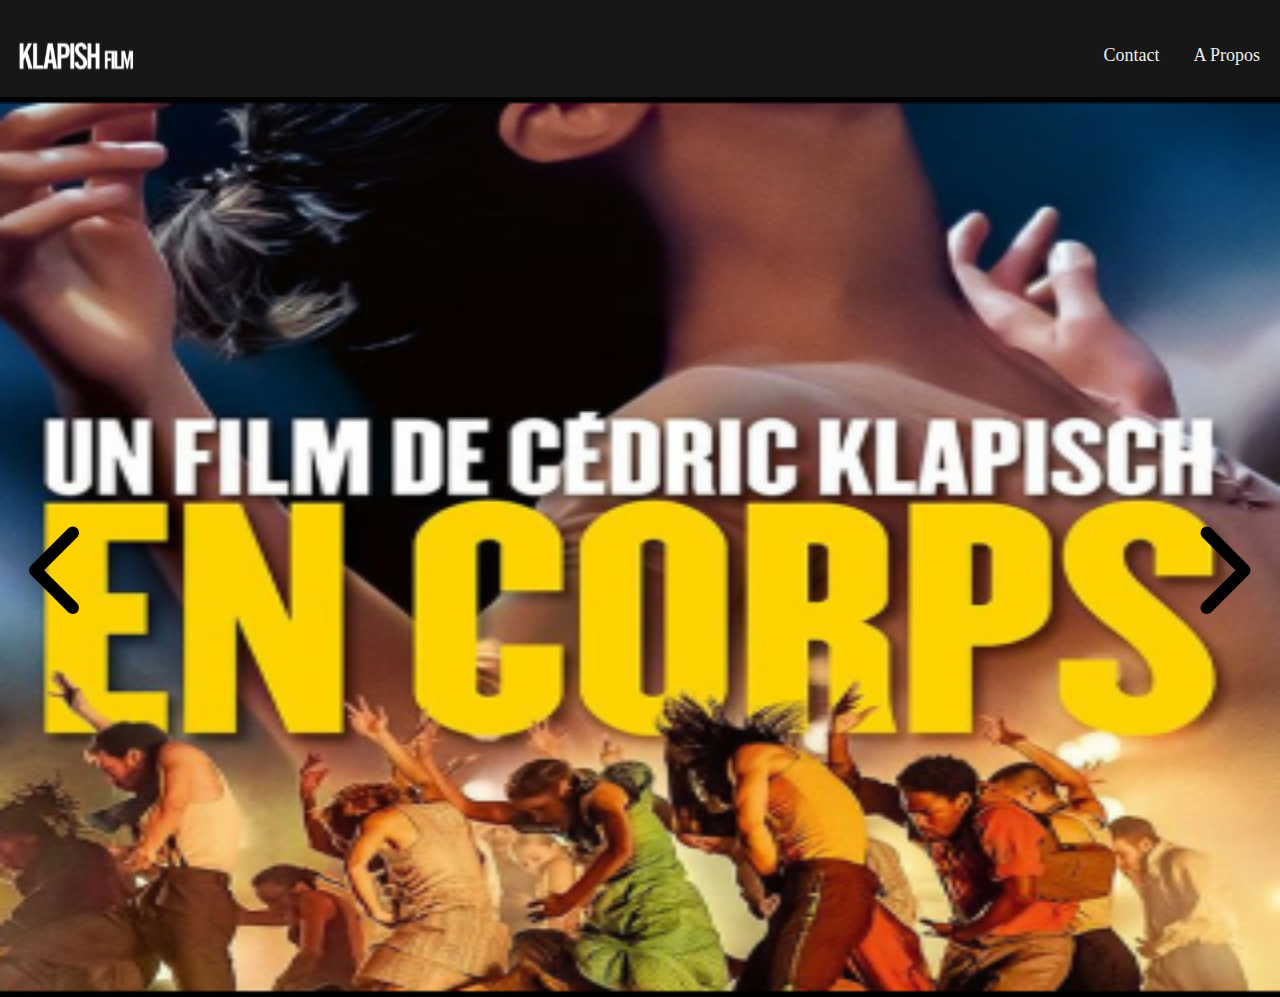
<file: index.html>
<!DOCTYPE html>
<html lang="fr-FR">
    <head>
        <meta charset="UTF-8" />
        <meta name="viewport" content="width=device-width, initial-scale=1.0" />
        <meta name="description" content="" />
        <link rel="stylesheet" href="reset.css" />
        <link rel="stylesheet" href="style.css" />
        <link
            rel="stylesheet"
            href="https://cdnjs.cloudflare.com/ajax/libs/font-awesome/6.2.0/css/all.min.css"
        />
        <link
            href="https://fonts.cdnfonts.com/css/circular-std"
            rel="stylesheet"
        />

        <script src="carousel.js" defer></script>
        <script src="main.js" defer></script>
        <title>Kaplish Film</title>
    </head>
    <body>
        <header>
            <nav class="nav">
                <img src="/img/logokaplish.svg" alt="" class="logo" />
                <div class="burger">
                    <img src="./img/Menu burger.svg" alt="" />
                </div>
                <ul class="burger_nav">
                    <a class="nav_class" href="./index.html"> Home</a>
                    <a class="nav_class" href="./corps.html"> En Corps</a>
                    <a class="nav_class" href="./about.html">A propos</a>
                </ul>
                <div class="a">
                    <ul>
                        <a href="./about.html">Contact</a>
                        <a href="./about.html">A Propos</a>
                    </ul>
                </div>
            </nav>
        </header>
        <section>
            <div class="carousel">
                <article>
                    <img src="./img/film1.png" alt="" class="container" />
                </article>
                <article>
                    <img src="./img/7539 1.png" alt="" class="container" />
                </article>
                <article>
                    <img
                        src="./img/cequinouslie2 2.png"
                        alt=""
                        class="container"
                    />
                </article>
            </div>
            <div class="indicatoro">
                <button class="previous active">
                    <i class="fa-solid fa-chevron-left"></i>
                </button>
                <button class="next">
                    <i class="fa-solid fa-chevron-right"></i>
                </button>
            </div>
            <div class="carousel-indicators">
                <div class="indicator"></div>
                <div class="indicator"></div>
                <div class="indicator"></div>
            </div>
        </section>
    </body>
</html>
</file>
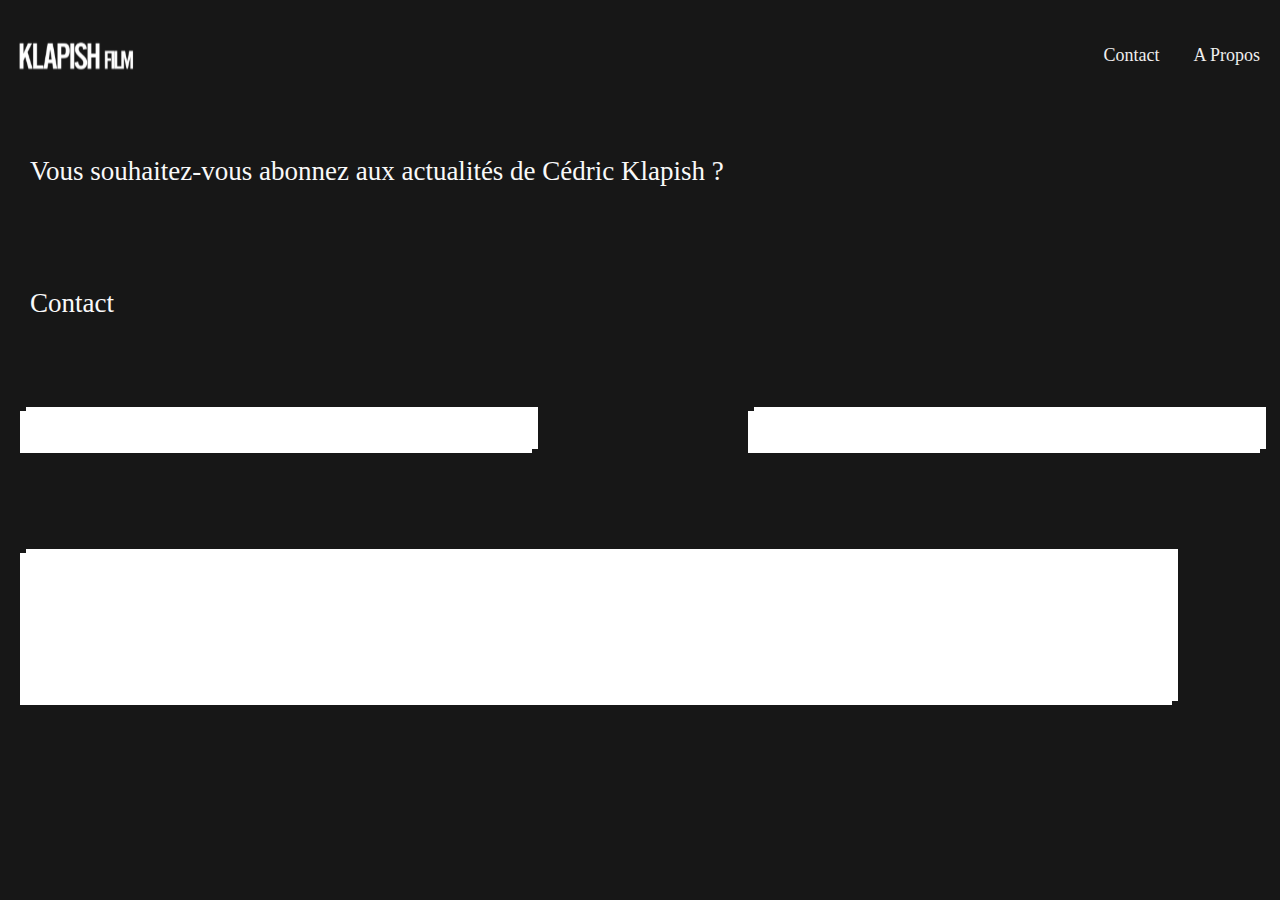
<file: about.html>
<!DOCTYPE html>
<html lang="fr-FR">
    <head>
        <meta charset="UTF-8" />
        <meta name="viewport" content="width=device-width, initial-scale=1.0" />
        <meta name="description" content="" />
        <link rel="stylesheet" href="reset.css" />
        <link rel="stylesheet" href="style.css" />
        <script src="carousel.js" defer></script>
        <script src="main.js" defer></script>
        <title>Kaplish Film</title>
    </head>
    <body>
        <header>
            <nav class="nav">
                <img src="/img/logokaplish.svg" alt="" class="logo" />
                <div class="burger">
                    <img src="./img/Menu burger.svg" alt="" />
                </div>
                <ul class="burger_nav">
                    <a class="nav_class" href="./index.html"> Home</a>
                    <a class="nav_class" href="./corps.html"> En Corps</a>
                    <a class="nav_class" href="./about.html">A propos</a>
                </ul>
                <div class="a">
                    <ul>
                        <a href="./about.html">Contact</a>
                        <a href="./about.html">A Propos</a>
                    </ul>
                </div>
            </nav>
        </header>
        <p class="about">
            Vous souhaitez-vous abonnez aux actualités de Cédric Klapish ?
        </p>
        <p class="about2">Contact</p>
        <div class="card-container">
            <input type="text" class="card" />
            <input type="text" class="card2" />
        </div>
        <input type="text" class="card3" />
    </body>
</html>
</file>
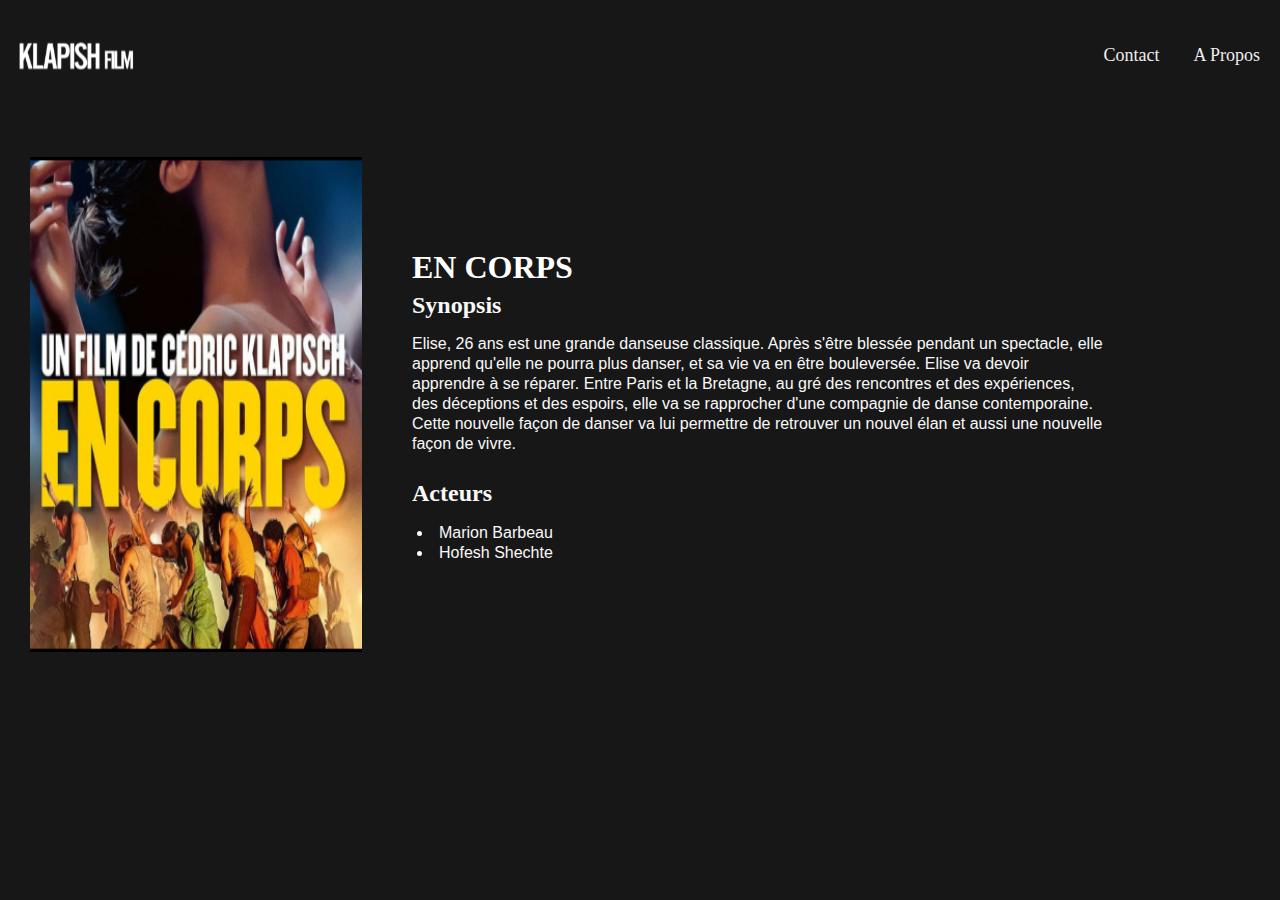
<file: corps.html>
<!DOCTYPE html>
<html lang="fr-FR">
    <head>
        <meta charset="UTF-8" />
        <meta name="viewport" content="width=device-width, initial-scale=1.0" />
        <meta name="description" content="" />
        <link rel="stylesheet" href="reset.css" />
        <link rel="stylesheet" href="style.css" />
        <script src="carousel.js" defer></script>
        <script src="main.js" defer></script>
        <title>Kaplish Film</title>
    </head>
    <body>
        <header>
            <nav class="nav">
                <img src="/img/logokaplish.svg" alt="" class="logo" />
                <div class="burger">
                    <img src="./img/Menu burger.svg" alt="" />
                </div>
                <ul class="burger_nav">
                    <a class="nav_class" href="./index.html"> Home</a>
                    <a class="nav_class" href="./corps.html"> En Corps</a>
                    <a class="nav_class" href="./about.html">A propos</a>
                </ul>
                <div class="a">
                    <ul>
                        <a href="./about.html">Contact</a>
                        <a href="./about.html">A Propos</a>
                    </ul>
                </div>
            </nav>
        </header>
        <div class="wrap">
            <img class="image2" src="./img/film1.png" alt="" />
            <div class="wrapo">
                <p class="title">En Corps</p>
                <p class="subtitle">Synopsis</p>
                <p class="text">
                    Elise, 26 ans est une grande danseuse classique. Après
                    s'être blessée pendant un spectacle, elle apprend qu'elle ne
                    pourra plus danser, et sa vie va en être bouleversée. Elise
                    va devoir apprendre à se réparer. Entre Paris et la
                    Bretagne, au gré des rencontres et des expériences, des
                    déceptions et des espoirs, elle va se rapprocher d'une
                    compagnie de danse contemporaine. Cette nouvelle façon de
                    danser va lui permettre de retrouver un nouvel élan et aussi
                    une nouvelle façon de vivre.
                </p>
                <div class="sous">
                    <p class="subtitle">Acteurs</p>
                    <div class="actors">
                        <li class="">Marion Barbeau</li>
                        <li class="">Hofesh Shechte</li>
                    </div>
                </div>
            </div>
        </div>
    </body>
</html>
</file>
<file: style.css>
@import url('https://fonts.cdnfonts.com/css/circular-std');

body {
    background-color: #171717;
}

.nav {
    display: flex;
    justify-content: space-between;
    margin-top: 8px;
}
.indicatoro {
    display: none;
}
.logo {
    width: auto;
    font-size: 0.5em;
    margin-left: 15px;
}
img {
    flex-shrink: 0;
}
.burger {
    padding: 10px;
}
.carousel {
    margin-top: 40px;
    display: flex;

    scroll-snap-type: y mandatory;
    transition: 0.3s ease-out;
}

.indicator {
    height: 25px;
    width: 25px;
    background-color: #bbb;
    border-radius: 50%;
    display: flex;
    align-items: center;
    color: #ffffff;
    background-color: #000000;
    border: #ffffff 2px solid;
}

.carousel-indicators {
    display: grid;
    justify-content: center;
    grid-template-columns: repeat(3, min-content);
    gap: 8px;
    position: absolute;
    bottom: 10px;
    left: 50%;
    transform: translateX(-50%);
}

.indicator.active {
    background-color: #94ce5a;
    border-color: #21315a;
    transform: scale(1.3);
}

nav.open .burger_nav {
    left: 0;
}

.burger_nav {
    position: absolute;
    top: 2.1rem;
    left: -18.75rem;
    overflow: hidden;
    overflow-y: auto;
    padding: 0.625rem;
    height: calc(100vh - 3.125rem);
    background-color: #333;
    width: 18.75rem;
    z-index: 1;
    transition: all 0.3s;
}

ul {
    display: block;
    list-style-type: disc;
    margin-block-start: 1em;
    margin-block-end: 1em;
    margin-inline-start: 0px;
    margin-inline-end: 0px;
    list-style-type: none;
}

.nav_class {
    display: block;
    padding: 0.625rem 0;
    color: #fff;
    text-transform: uppercase;
    font-family: Arial, Sans-Serif;
    font-size: 15px;
    font-weight: 500;
    margin-top: 1px;
}

.indicator.active {
    background-color: #94ce5a;
    border-color: #21315a;
    transform: scale(1.3);
}
.about {
    padding: 30px;
    width: 290px;
    height: 72px;
    left: 15px;
    top: 99px;

    font-family: 'Inter';
    font-style: normal;
    font-weight: 400;
    font-size: 27px;
    line-height: 28px;

    color: #f9f9f9;
}
.card {
    border: 2px solid white;
    padding: 10px;
    box-shadow: 6px -4px white;
    color: black;
    margin-top: 180px;
    text-align: center;
    width: 40%;
    margin-left: 20px;
}
.card2 {
    border: 2px solid white;
    padding: 10px;
    box-shadow: 6px -4px white;
    color: black;
    margin-top: 180px;
    text-align: center;
    width: 40%;
    margin-right: 20px;
}

.card-container {
    display: flex;
    justify-content: space-between;
    margin-top: -100px;
}

.card3 {
    border: 2px solid white;
    padding: 90px 10px;
    box-shadow: 6px -4px white;
    color: black;
    margin-top: 100px;
    text-align: center;
    width: 90%;
    margin-left: 20px;
    padding-bottom: 40px;
}

.about2 {
    padding: 30px;
    width: 290px;
    height: 72px;
    left: 15px;
    top: 99px;
    margin-top: 60px;

    font-family: 'Inter';
    font-style: normal;
    font-weight: 400;
    font-size: 27px;
    line-height: 28px;

    color: #f9f9f9;
}

.image2 {
    width: 200px;
    height: 272px;
    left: 17px;
    top: 94px;
    margin-left: 30px;
    margin-top: 50px;
}

.title {
    font-size: 32px;
    color: white;
    text-transform: uppercase;
    font-weight: 700;
    margin-left: 30px;
    margin-top: 19px;
}

.subtitle {
    width: 288px;
    height: 30px;

    font-family: 'Circular Std';
    font-style: normal;
    font-weight: 700;
    font-size: 24px;
    line-height: 30px;

    color: #f9f9f9;
    margin-left: 30px;
    margin-top: 18px;
}

.wrap {
    gap: 20px;
}

.text {
    height: 260px;
    font-family: 'Circular Std', sans-serif;
    font-style: normal;
    font-weight: 450;
    font-size: 16px;
    line-height: 20px;

    color: #f9f9f9;
    margin-left: 30px;
    margin-top: 17px;
    flex: none;
    order: 2;
    align-self: stretch;
    flex-grow: 0;
}

.actors {
    margin-left: 35px;
    margin-top: 15px;
    margin-bottom: 20px;
    width: 288px;
    height: 40px;

    font-family: Arial, Helvetica, sans-serif;
    font-style: normal;
    font-weight: 450;
    font-size: 16px;
    line-height: 20px;

    color: #f9f9f9;
}

.right {
    display: none;
}

.a {
    display: none;
}

.sous {
    margin-top: -104px;
}

article {
    flex-shrink: 0;
    width: 100%;
}
section {
    overflow: hidden;
}

@media (min-width: 750px) {
    .indicator {
        display: none;
    }

    .burger {
        display: none;
    }

    a {
        color: #efeeee;
        text-decoration: none;
        width: 90px;
        height: 23px;
        left: 1116px;
        top: 77px;

        font-family: 'Circular Std';
        font-style: normal;
        font-weight: 400;
        font-size: 18px;
        line-height: 23px;
        margin-left: 10px;
        margin-right: 20px;
        margin-top: 20px;
        margin-bottom: -26px;
    }

    .logo {
        margin-top: 20px;
        margin-bottom: -26px;
    }

    .a {
        margin-top: 20px;
        margin-bottom: -26px;
        display: flex;
    }

    .about {
        margin-top: 70px;
        width: 100%;
    }
    .wrap {
        display: flex;
        margin-top: 50px;
    }

    .indicatoro {
        display: flex;
        align-items: center;
        justify-content: space-between;
        width: 100%;
        z-index: 2;
        position: absolute;
        transform: translate(-50%, -50%);
        top: 50%;
        left: 50%;
    }
    .carousel {
        display: flex;
        width: 100%;
        transition: all 2s ease-in-out;
    }
    section {
        width: 100%;
        flex-shrink: 0;
        position: relative;
    }
    article {
        flex-shrink: 0;
        width: 100%;
        display: grid;
        align-items: center;
        justify-items: center;
    }

    .text {
        height: 260px;
        font-family: 'Circular Std', sans-serif;
        font-style: normal;
        font-weight: 450;
        font-size: 16px;
        line-height: 20px;
        color: #f9f9f9;
        margin-left: 30px;
        margin-top: 14px;
        flex: none;
        order: 2;
        align-self: stretch;
        flex-grow: 0;
        width: 692px;
    }
    .wrapo {
        margin-top: 40px;
    }

    .sous {
        margin-top: -120px;
    }
    .image2 {
        width: 332px;
        height: 495px;
        left: 17px;
        top: 94px;
        margin-left: 30px;
        margin-top: 50px;
    }

    .title {
        font-size: 32px;
        color: white;
        text-transform: uppercase;
        font-weight: 700;
        margin-left: 30px;
        margin-top: 102px;
    }
    .subtitle {
        width: 288px;
        height: 30px;
        font-family: 'Circular Std';
        font-style: normal;
        font-weight: 700;
        font-size: 24px;
        line-height: 30px;
        color: #f9f9f9;
        margin-left: 30px;
        margin-top: 4px;
    }

    .previous {
        background-color: transparent;
        width: 20px;
        height: 20px;
        font-size: 100px;
        margin-left: 29px;
    }

    .next {
        background-color: transparent;
        width: 20px;
        height: 20px;
        font-size: 100px;
        margin-right: 72px;
    }

    .container {
        height: 900px;
    }
}
</file>
